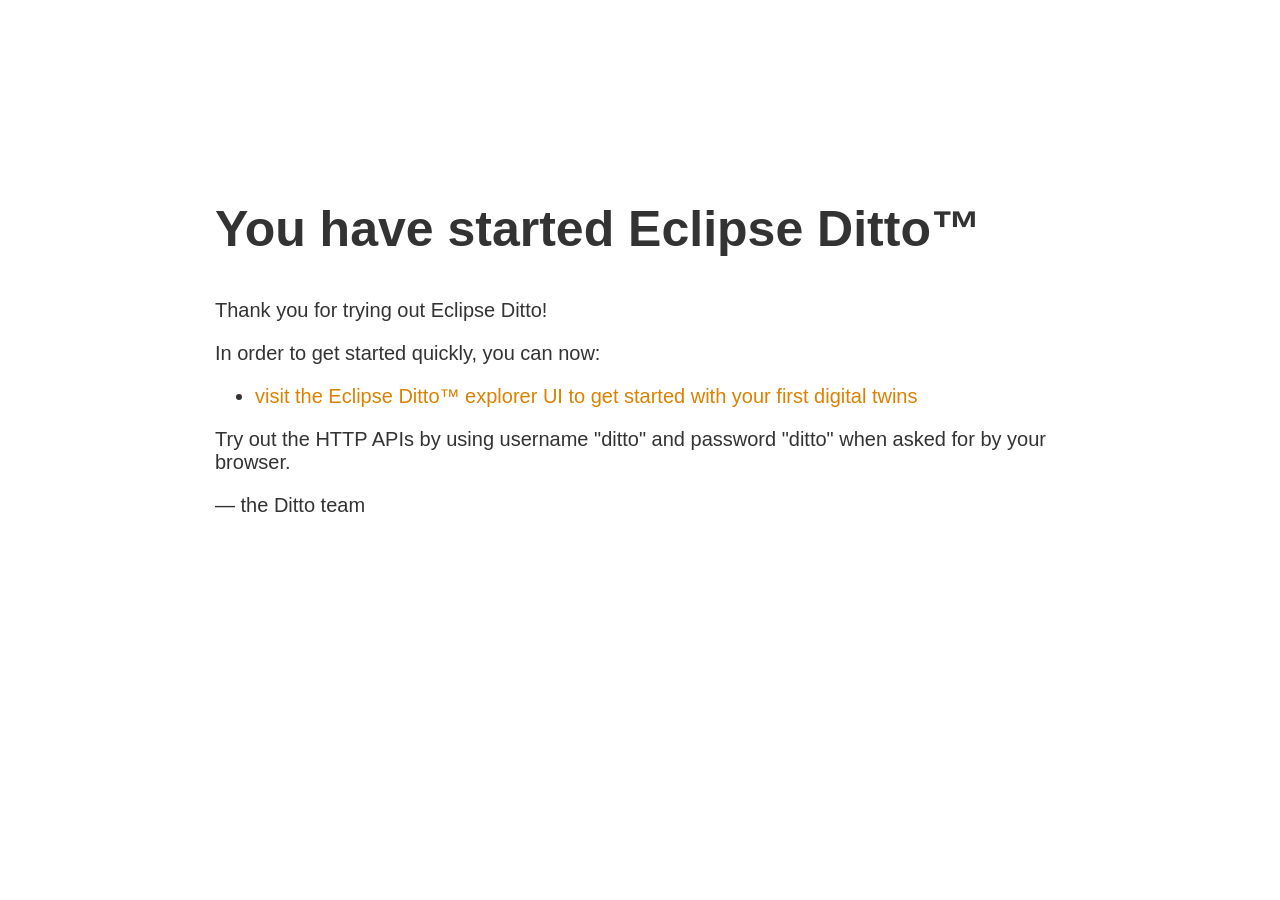
<file: deploy/ditto/index.html>
<!doctype html>
<html>
<head>
    <title>Welcome to Eclipse Ditto</title>
    <link rel="icon" type="image/png" href="./images/favicon-16x16.png" sizes="16x16" />
    <link rel="icon" type="image/png" href="./images/favicon-32x32.png" sizes="32x32" />
    <link rel="icon" type="image/png" href="./images/favicon-96x96.png" sizes="96x96" />
    <style>
        body {
            text-align: center;
            padding: 150px;
            font: 20px Helvetica, sans-serif;
            color: #333;
        }

        h1 {
            font-size: 50px;
        }

        article {
            display: block;
            text-align: left;
            width: 850px;
            margin: 0 auto;
        }

        a {
            color: #dc8100;
            text-decoration: none;
        }

        a:hover {
            color: #333;
            text-decoration: none;
        }
    </style>
</head>
<body>

<article>
    <h1>You have started Eclipse Ditto™</h1>
    <div>
        <p>Thank you for trying out Eclipse Ditto!</p>
        <p>In order to get started quickly, you can now:
        <ul>
            <li><a href="/ui/">visit the Eclipse Ditto™ explorer UI to get started with your first digital twins</a></li>
        </ul>
        <p>Try out the HTTP APIs by using username "ditto" and password "ditto" when asked for by your browser.</p>
        <p>&mdash; the Ditto team</p>
    </div>
</article>

</body>
</html>
</file>
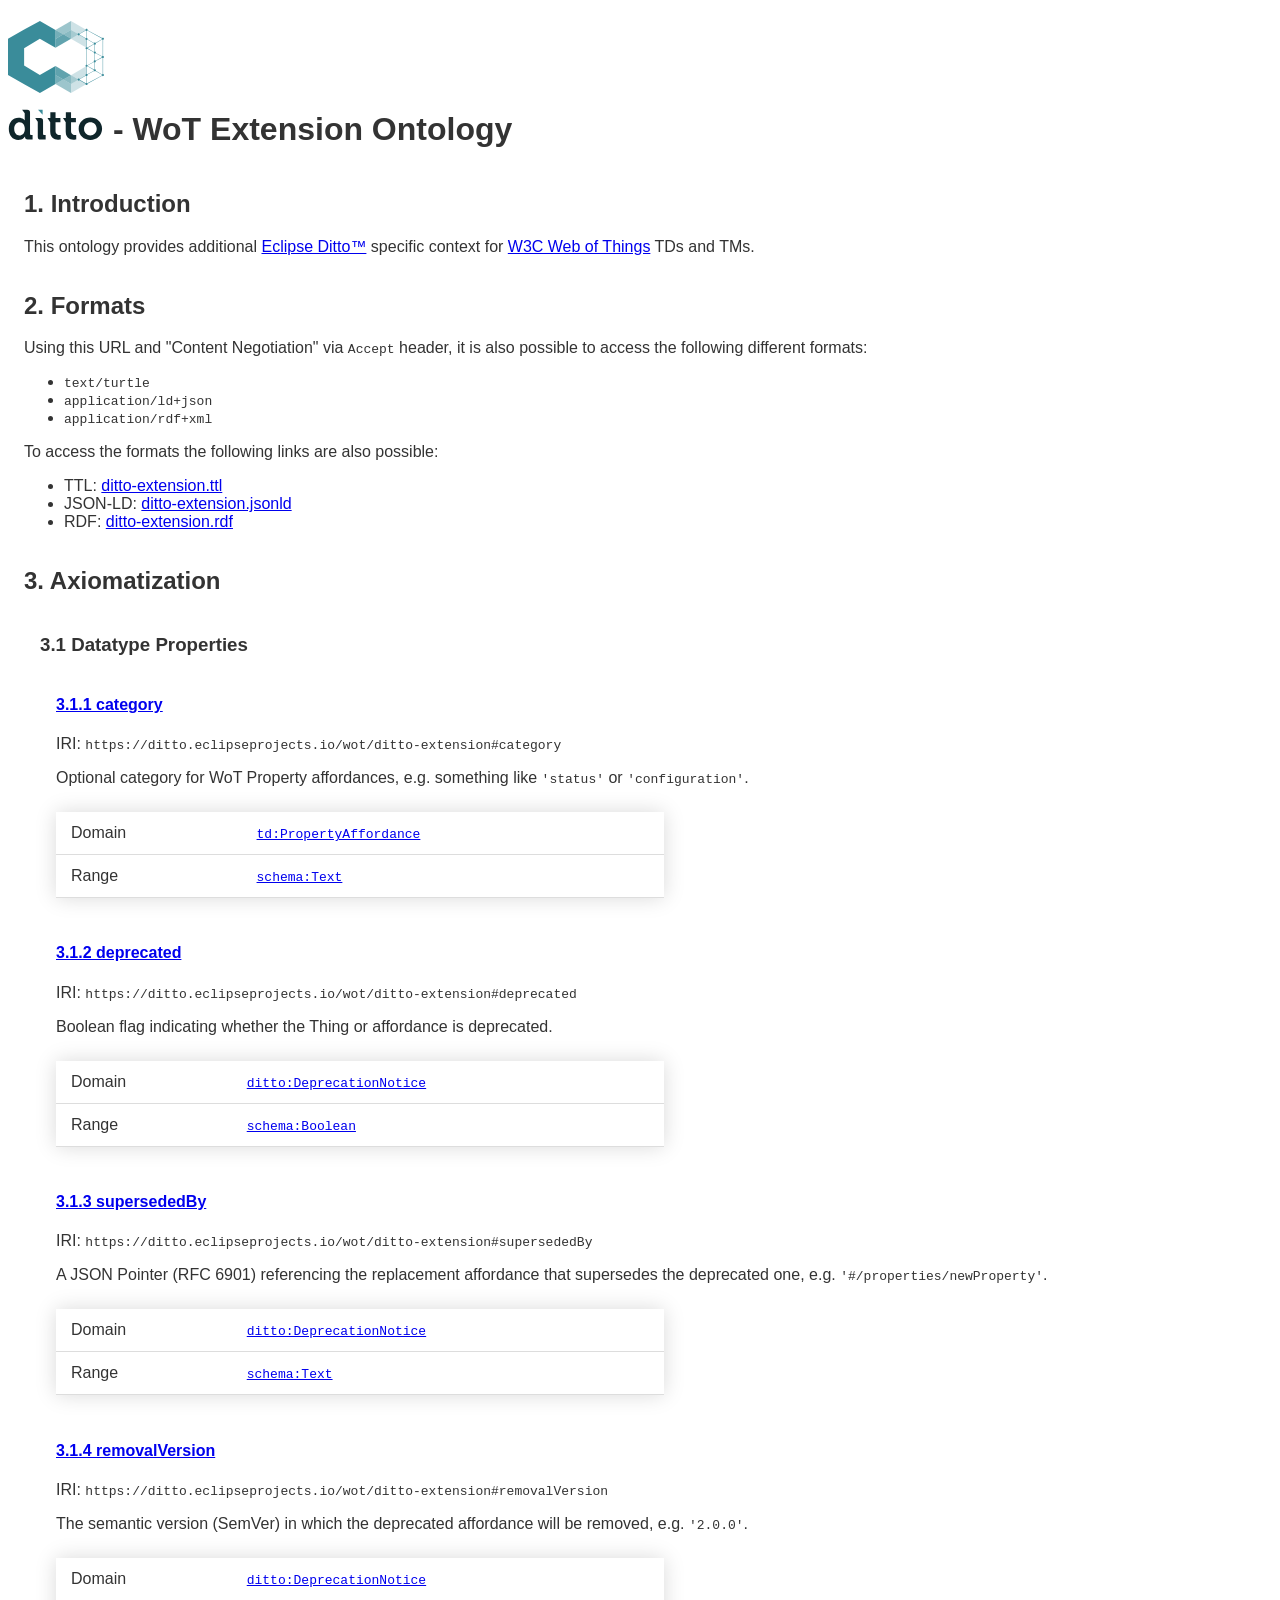
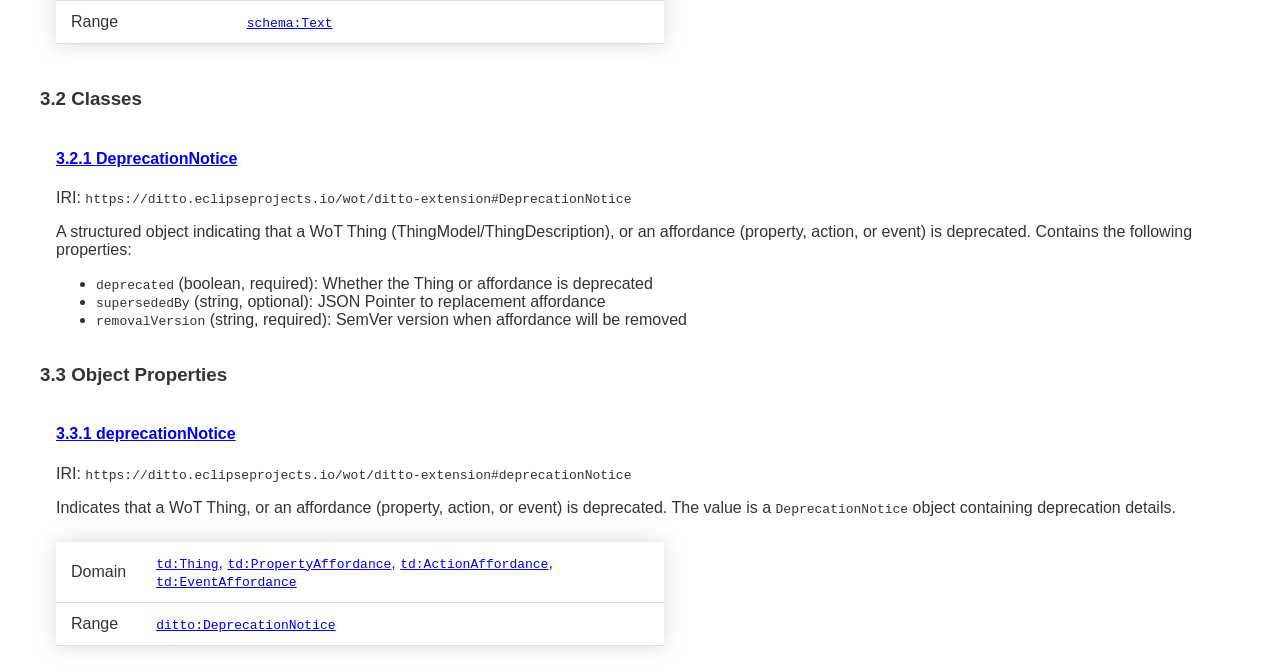
<file: deploy/ditto/assets/wot/ditto-extension.html>
<!--
  ~ Copyright (c) 2022 Contributors to the Eclipse Foundation
  ~
  ~ See the NOTICE file(s) distributed with this work for additional
  ~ information regarding copyright ownership.
  ~
  ~ This program and the accompanying materials are made available under the
  ~ terms of the Eclipse Public License 2.0 which is available at
  ~ http://www.eclipse.org/legal/epl-2.0
  ~
  ~ SPDX-License-Identifier: EPL-2.0
-->
<!DOCTYPE html>
<html lang="en" dir="ltr">
<head>
  <meta charset="utf-8">
  <title>Eclipse Ditto™ - WoT Extension Ontology</title>
  <meta name="description" content="This ontology provides additional Ditto specific context for Web of Things (https://www.w3.org/WoT/) TDs and TMs">
  <link rel="icon" type="image/png" href="../images/favicon-16x16.png" sizes="16x16" />
  <link rel="icon" type="image/png" href="../images/favicon-32x32.png" sizes="32x32" />
  <link rel="icon" type="image/png" href="../images/favicon-96x96.png" sizes="96x96" />
  <style>
      body {
          font: 1em Helvetica, sans-serif;
          color: #333;
      }

      .ditto-logo {
          width: 3em;
      }

      section {
          padding-left: 1em;
      }
      section::before {
          display: block;
          content: " ";
          margin-top: -285px;
          height: 285px;
          visibility: hidden;
          pointer-events: none;
      }

      table {
          border-collapse: collapse;
          margin: 25px 0;
          width: 50%;
          box-shadow: 0 0 20px rgba(0, 0, 0, 0.15);
      }

      table th, table td {
          padding: 12px 15px;
      }

      table tbody tr {
          border-bottom: 1px solid #dddddd;
      }
  </style>
</head>
<body>
  <h1><img src="../images/ditto.svg" class="ditto-logo" alt="Eclipse Ditto logo"> - WoT Extension Ontology</h1>
  <section id="1-intro">
    <h2>1. Introduction</h2>
    <p>This ontology provides additional <a href="https://www.eclipse.dev/ditto/">Eclipse Ditto™</a> specific context for <a href="https://www.w3.org/WoT/">W3C Web of Things</a> TDs and TMs.</p>
  </section>
  <section id="2-formats">
    <h2>2. Formats</h2>
    <p>Using this URL and "Content Negotiation" via <code>Accept</code> header, it is also possible to access the
      following different formats:</p>
    <ul>
      <li><code>text/turtle</code></li>
      <li><code>application/ld+json</code></li>
      <li><code>application/rdf+xml</code></li>
    </ul>
    <p>To access the formats the following links are also possible:</p>
    <ul>
      <li>TTL: <a href="ditto-extension.ttl">ditto-extension.ttl</a></li>
      <li>JSON-LD: <a href="ditto-extension.jsonld">ditto-extension.jsonld</a></li>
      <li>RDF: <a href="ditto-extension.rdf">ditto-extension.rdf</a></li>
    </ul>
  </section>
  <section id="3-axiomatization">
    <h2>3. Axiomatization</h2>
    <section id="3-1-datatype-properties">
      <h3>3.1 Datatype Properties</h3>
      <section id="category">
        <h4 id="3-1-1-category">
          <a href="#category">3.1.1 category</a>
        </h4>
        <p>IRI: <code>https://ditto.eclipseprojects.io/wot/ditto-extension#category</code></p>
        <p>Optional category for WoT Property affordances, e.g. something like <code>'status'</code> or <code>'configuration'</code>.</p>
        <table class="def">
          <tbody>
          <tr>
            <td>Domain</td>
            <td><code><a href="https://www.w3.org/2019/wot/td#PropertyAffordance">td:PropertyAffordance</a></code></td>
          </tr>
          <tr>
            <td>Range</td>
            <td><code><a href="https://schema.org/Text">schema:Text</a></code></td>
          </tr>
          </tbody>
        </table>
      </section>
      <section id="deprecated">
        <h4 id="3-1-2-deprecated">
          <a href="#deprecated">3.1.2 deprecated</a>
        </h4>
        <p>IRI: <code>https://ditto.eclipseprojects.io/wot/ditto-extension#deprecated</code></p>
        <p>Boolean flag indicating whether the Thing or affordance is deprecated.</p>
        <table class="def">
          <tbody>
          <tr>
            <td>Domain</td>
            <td><code><a href="#3-2-1-DeprecationNotice">ditto:DeprecationNotice</a></code></td>
          </tr>
          <tr>
            <td>Range</td>
            <td><code><a href="https://schema.org/Boolean">schema:Boolean</a></code></td>
          </tr>
          </tbody>
        </table>
      </section>
      <section id="supersededBy">
        <h4 id="3-1-3-supersededBy">
          <a href="#supersededBy">3.1.3 supersededBy</a>
        </h4>
        <p>IRI: <code>https://ditto.eclipseprojects.io/wot/ditto-extension#supersededBy</code></p>
        <p>A JSON Pointer (RFC 6901) referencing the replacement affordance that supersedes the deprecated one, e.g. <code>'#/properties/newProperty'</code>.</p>
        <table class="def">
          <tbody>
          <tr>
            <td>Domain</td>
            <td><code><a href="#3-2-1-DeprecationNotice">ditto:DeprecationNotice</a></code></td>
          </tr>
          <tr>
            <td>Range</td>
            <td><code><a href="https://schema.org/Text">schema:Text</a></code></td>
          </tr>
          </tbody>
        </table>
      </section>
      <section id="removalVersion">
        <h4 id="3-1-4-removalVersion">
          <a href="#removalVersion">3.1.4 removalVersion</a>
        </h4>
        <p>IRI: <code>https://ditto.eclipseprojects.io/wot/ditto-extension#removalVersion</code></p>
        <p>The semantic version (SemVer) in which the deprecated affordance will be removed, e.g. <code>'2.0.0'</code>.</p>
        <table class="def">
          <tbody>
          <tr>
            <td>Domain</td>
            <td><code><a href="#3-2-1-DeprecationNotice">ditto:DeprecationNotice</a></code></td>
          </tr>
          <tr>
            <td>Range</td>
            <td><code><a href="https://schema.org/Text">schema:Text</a></code></td>
          </tr>
          </tbody>
        </table>
      </section>
    </section>
    <section id="3-2-classes">
      <h3>3.2 Classes</h3>
      <section id="3-2-1-DeprecationNotice">
        <h4>
          <a href="#3-2-1-DeprecationNotice">3.2.1 DeprecationNotice</a>
        </h4>
        <p>IRI: <code>https://ditto.eclipseprojects.io/wot/ditto-extension#DeprecationNotice</code></p>
        <p>A structured object indicating that a WoT Thing (ThingModel/ThingDescription), or an affordance (property, action, or event) is deprecated. Contains the following properties:</p>
        <ul>
          <li><code>deprecated</code> (boolean, required): Whether the Thing or affordance is deprecated</li>
          <li><code>supersededBy</code> (string, optional): JSON Pointer to replacement affordance</li>
          <li><code>removalVersion</code> (string, required): SemVer version when affordance will be removed</li>
        </ul>
      </section>
    </section>
    <section id="3-3-object-properties">
      <h3>3.3 Object Properties</h3>
      <section id="deprecationNotice">
        <h4 id="3-3-1-deprecationNotice">
          <a href="#deprecationNotice">3.3.1 deprecationNotice</a>
        </h4>
        <p>IRI: <code>https://ditto.eclipseprojects.io/wot/ditto-extension#deprecationNotice</code></p>
        <p>Indicates that a WoT Thing, or an affordance (property, action, or event) is deprecated. The value is a <code>DeprecationNotice</code> object containing deprecation details.</p>
        <table class="def">
          <tbody>
          <tr>
            <td>Domain</td>
            <td>
              <code><a href="https://www.w3.org/2019/wot/td#Thing">td:Thing</a></code>,
              <code><a href="https://www.w3.org/2019/wot/td#PropertyAffordance">td:PropertyAffordance</a></code>,
              <code><a href="https://www.w3.org/2019/wot/td#ActionAffordance">td:ActionAffordance</a></code>,
              <code><a href="https://www.w3.org/2019/wot/td#EventAffordance">td:EventAffordance</a></code>
            </td>
          </tr>
          <tr>
            <td>Range</td>
            <td><code><a href="#3-2-1-DeprecationNotice">ditto:DeprecationNotice</a></code></td>
          </tr>
          </tbody>
        </table>
      </section>
    </section>
  </section>
</body>
</html>
</file>
